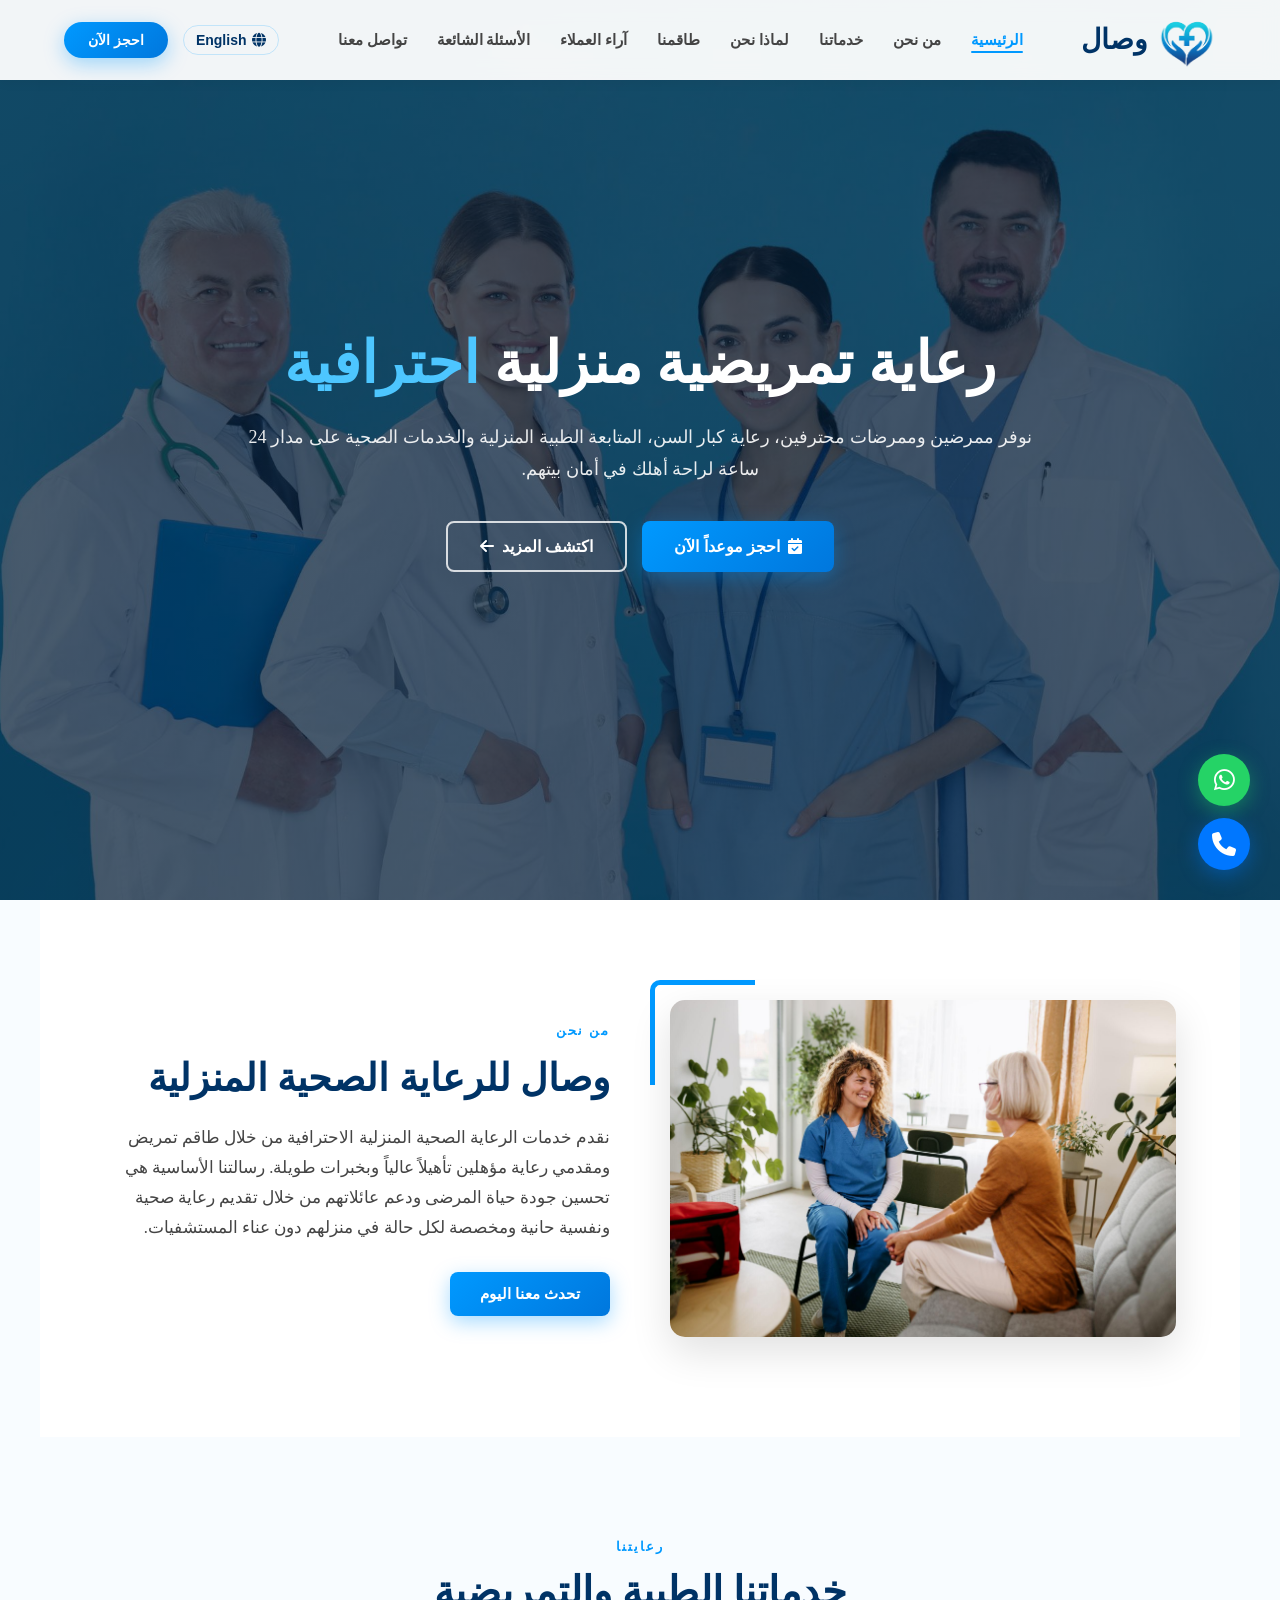
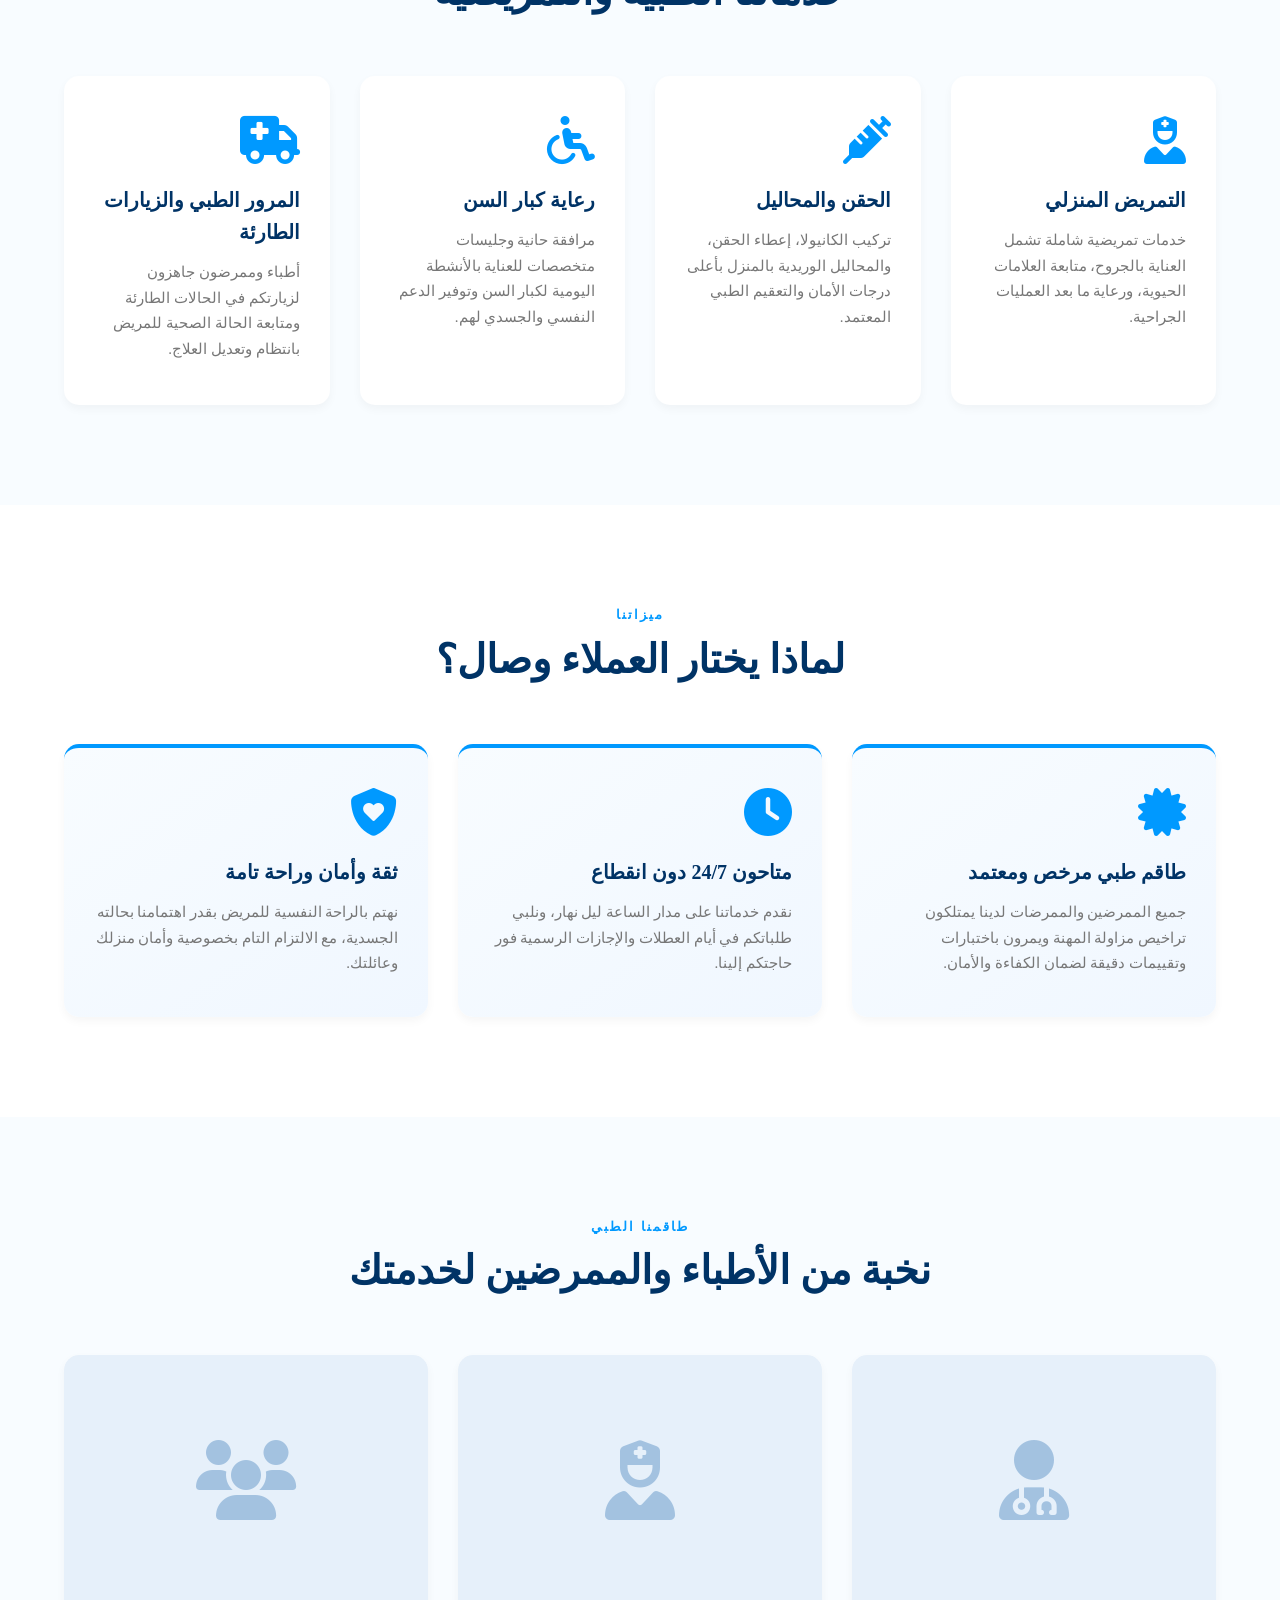
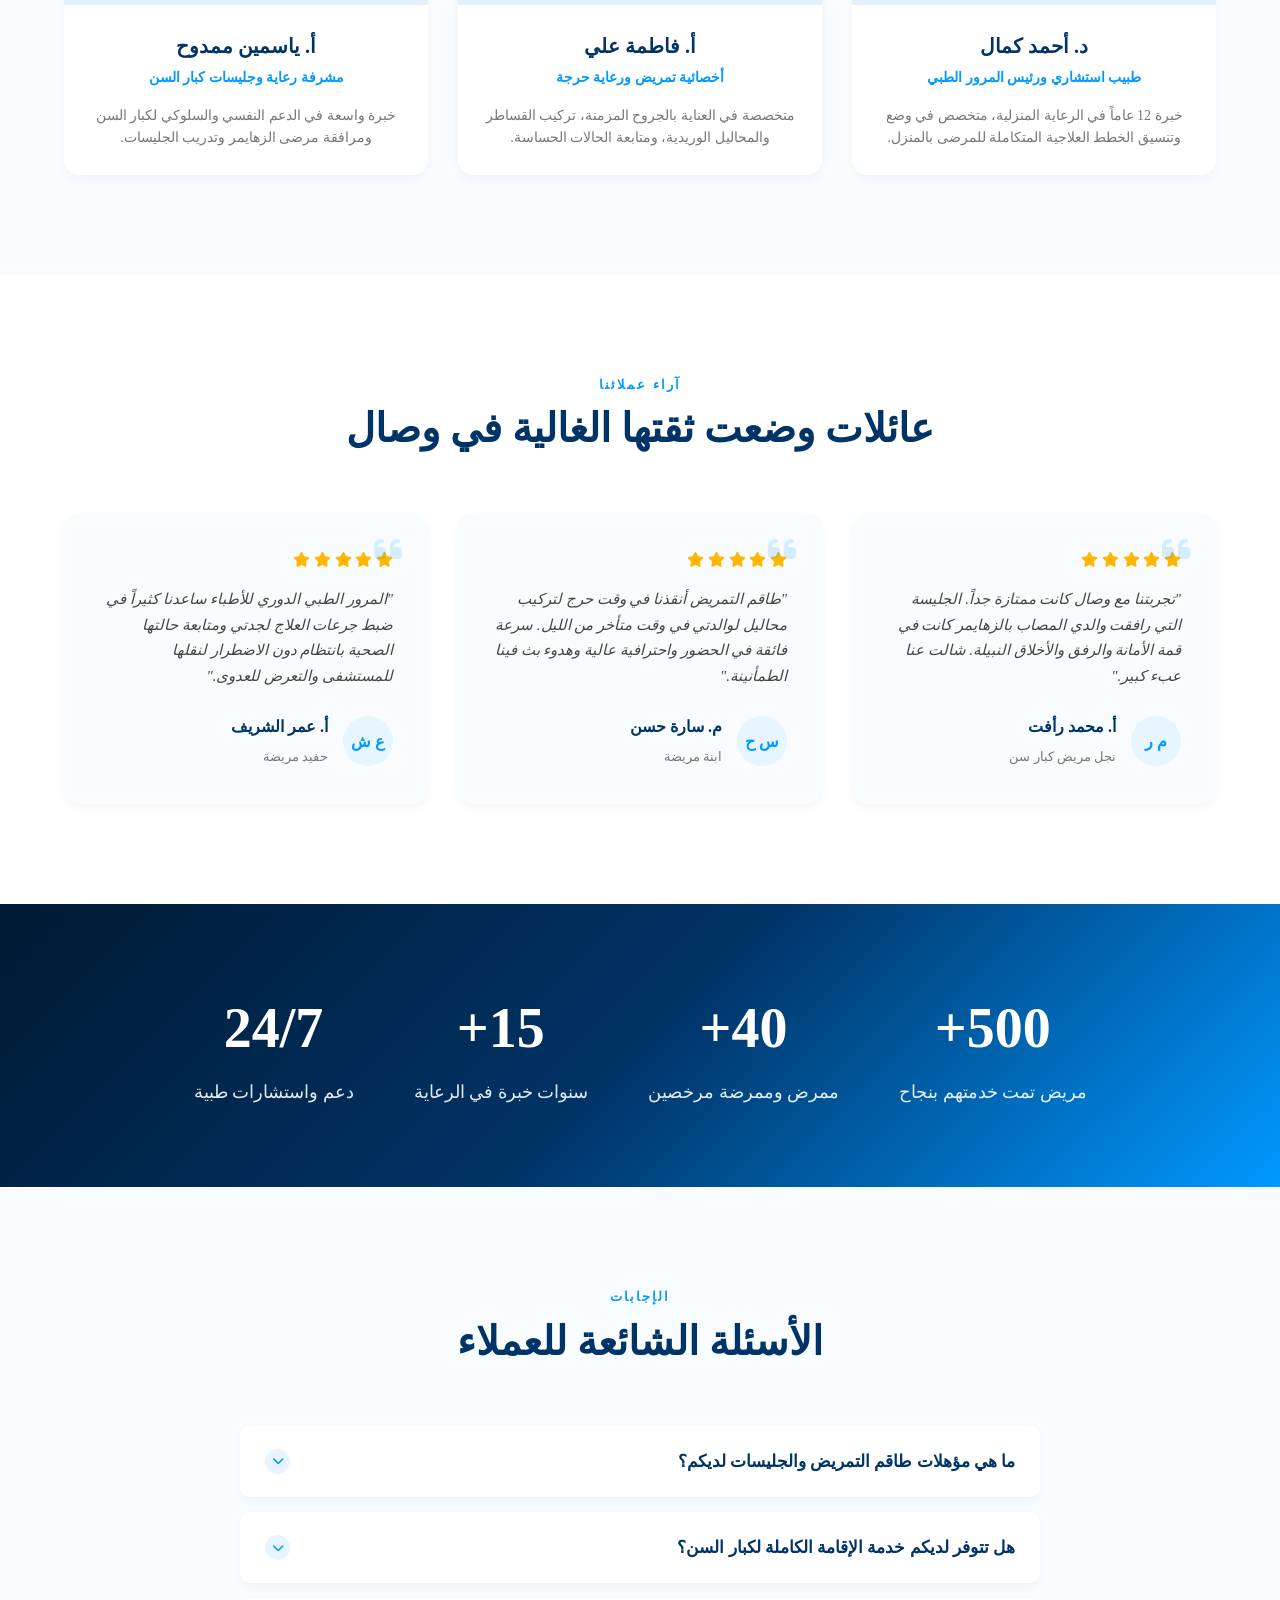
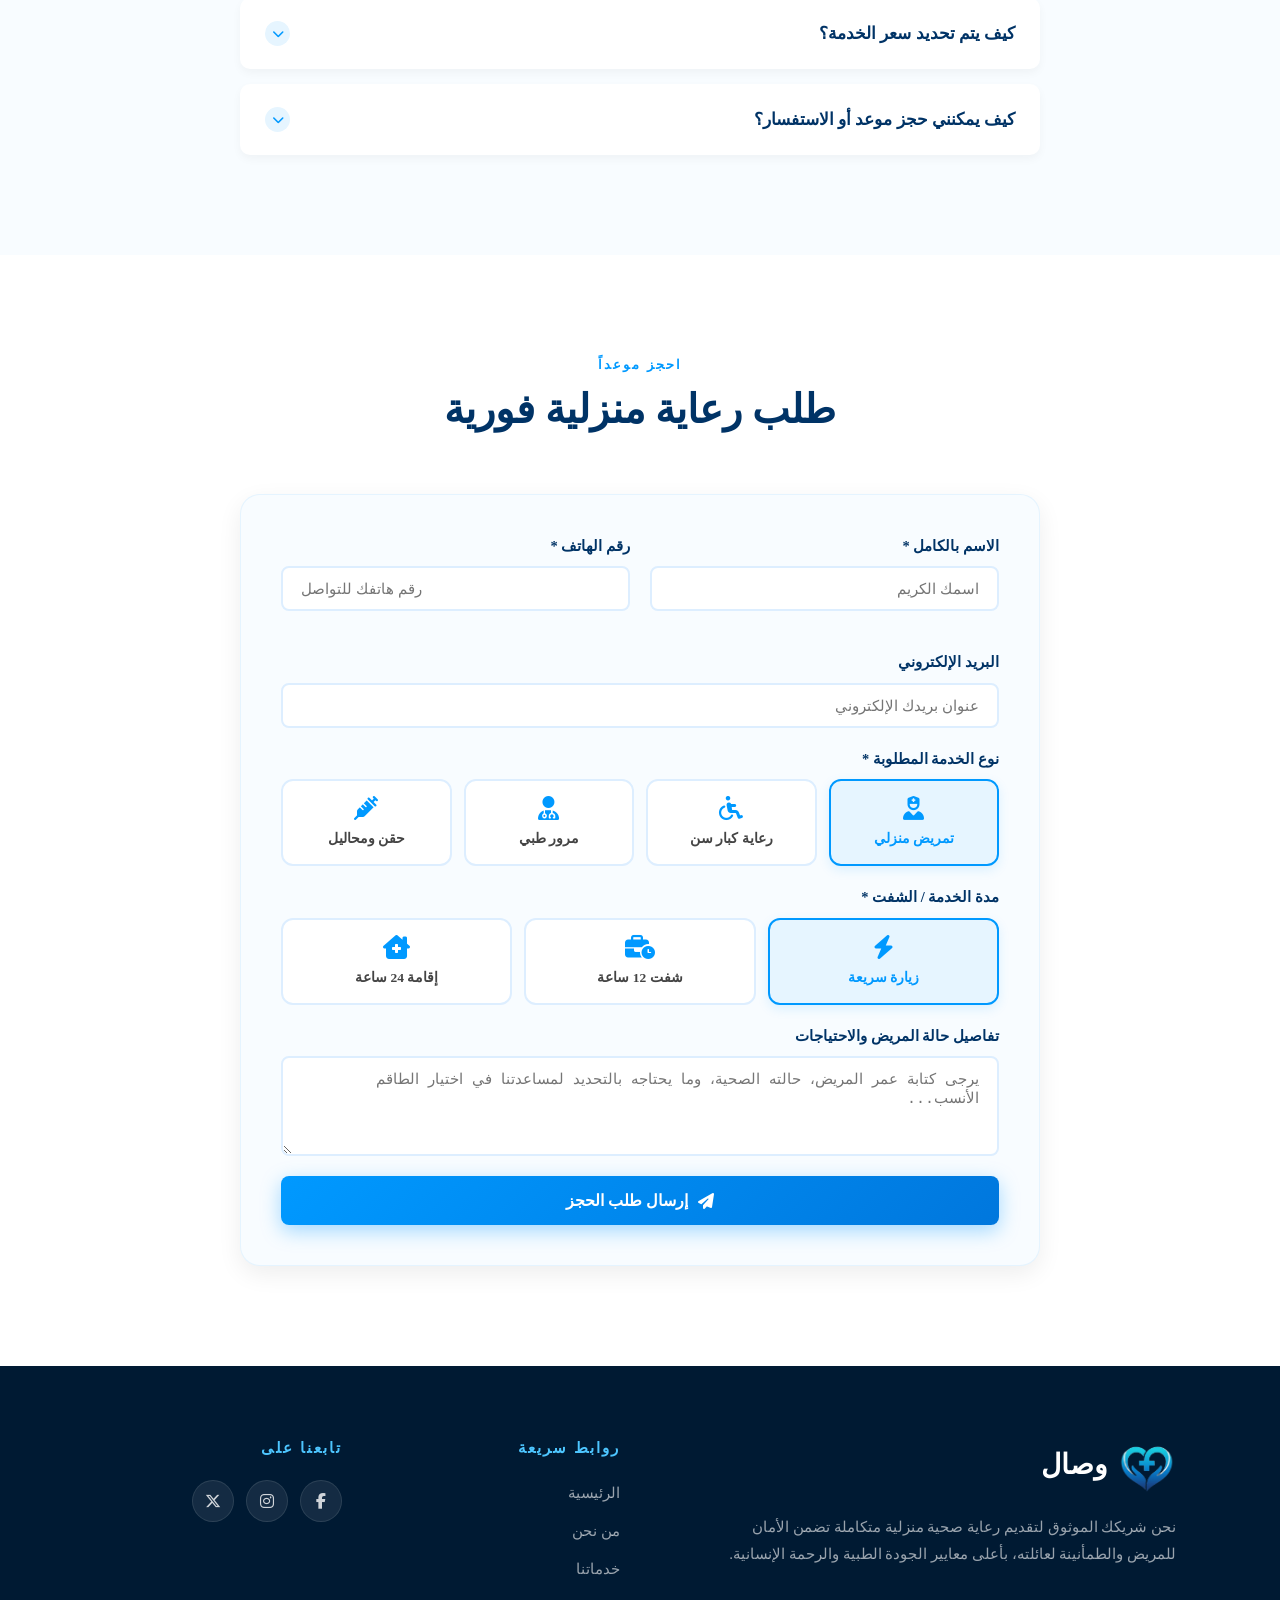
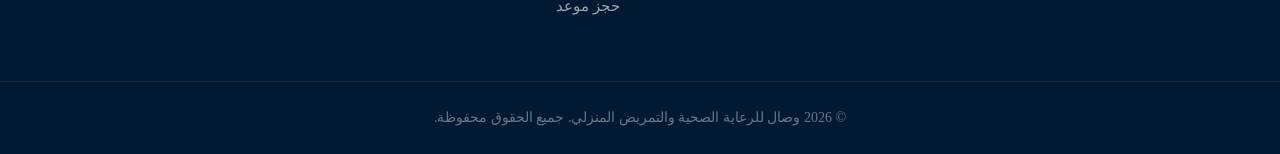
<file: index.html>
<!DOCTYPE html>
<html lang="ar" dir="rtl">
<head>
    <meta charset="UTF-8">
    <meta name="viewport" content="width=device-width, initial-scale=1.0">
    <meta name="description" content="وصال للرعاية الصحية المنزلية - نوفر تمريض منزلي احترافي، رعاية كبار السن، جليسات مسنات، ومرور طبي منزلي على مدار الساعة 24/7.">
    <title>وصال للرعاية المنزلية والتمريض المنزلي</title>
    <!-- FontAwesome Icons -->
    <link rel="stylesheet" href="https://cdnjs.cloudflare.com/ajax/libs/font-awesome/6.7.2/css/all.min.css">
    <!-- Split CSS Compiled File -->
    <link rel="stylesheet" href="./css/style.css">
</head>
<body>

<!-- ==========================================================================
     NAVBAR (الهيدر والنافبار)
     ========================================================================== -->
<header id="header">
    <nav>
        <a href="#" class="logo">
            <img src="./img/wisal_logo.png" alt="وصال للرعاية الصحية" class="logo-img">
            <h2>وصال</h2>
        </a>

        <ul class="nav-links" id="nav-links">
            <li><a href="#" class="active">الرئيسية</a></li>
            <li><a href="#about">من نحن</a></li>
            <li><a href="#services">خدماتنا</a></li>
            <li><a href="#why-us">لماذا نحن</a></li>
            <li><a href="#team">طاقمنا</a></li>
            <li><a href="#testimonials">آراء العملاء</a></li>
            <li><a href="#faq">الأسئلة الشائعة</a></li>
            <li><a href="#contact">تواصل معنا</a></li>
        </ul>

        <div class="nav-right">
            <!-- Language Switcher -->
            <button class="lang-switch" onclick="window.location.href='./index-en.html'">
                <i class="fa-solid fa-globe"></i>
                <span>English</span>
            </button>
            <button class="book-btn" onclick="document.getElementById('contact').scrollIntoView({behavior:'smooth'})">احجز الآن</button>
            <div class="hamburger" id="hamburger">
                <span></span>
                <span></span>
                <span></span>
            </div>
        </div>
    </nav>
</header>

<!-- ==========================================================================
     HERO SECTION (واجهة البداية)
     ========================================================================== -->
<section class="hero">
    <div class="hero-overlay">
        <div class="hero-text">
            <h1>رعاية تمريضية منزلية <span>احترافية</span></h1>
            <p>نوفر ممرضين وممرضات محترفين، رعاية كبار السن، المتابعة الطبية المنزلية والخدمات الصحية على مدار 24 ساعة لراحة أهلك في أمان بيتهم.</p>
            <div class="buttons">
                <button class="btn1" onclick="document.getElementById('contact').scrollIntoView({behavior:'smooth'})">
                    <i class="fa-solid fa-calendar-check"></i> احجز موعداً الآن
                </button>
                <button class="btn2" onclick="document.getElementById('about').scrollIntoView({behavior:'smooth'})">
                    اكتشف المزيد <i class="fa-solid fa-arrow-left"></i>
                </button>
            </div>
        </div>
    </div>
</section>

<!-- ==========================================================================
     ABOUT SECTION (عن الشركة)
     ========================================================================== -->
<section id="about" class="about">
    <div class="about-image reveal">
        <img src="./img/tFx-KhAilJrNJD1cGnGdFwAbZsKAb8rjtskVbV6EomZc5nAIpCiWA5G-6uvdhgjhZjy23Blpyqgkq9o8GJXaNEtevzfDGAfsOKgZnXQZ93qeG8VlobmFA5ruehhHsmvQbsqc4K2mUr1YyQvxYz3chcpA-TrYgQQSXexReo0SDhFoOBASvXWwSKOg_LoPv8xk.jpg" alt="طاقم تمريض وصال">
    </div>
    <div class="about-content reveal">
        <h4>من نحن</h4>
        <h2>وصال للرعاية الصحية المنزلية</h2>
        <p>نقدم خدمات الرعاية الصحية المنزلية الاحترافية من خلال طاقم تمريض ومقدمي رعاية مؤهلين تأهيلاً عالياً وبخبرات طويلة. رسالتنا الأساسية هي تحسين جودة حياة المرضى ودعم عائلاتهم من خلال تقديم رعاية صحية ونفسية حانية ومخصصة لكل حالة في منزلهم دون عناء المستشفيات.</p>
        <button onclick="document.getElementById('contact').scrollIntoView({behavior:'smooth'})">تحدث معنا اليوم</button>
    </div>
</section>

<!-- ==========================================================================
     SERVICES SECTION (الخدمات)
     ========================================================================== -->
<section id="services" class="services">
    <div class="section-header reveal">
        <h4>رعايتنا</h4>
        <h2>خدماتنا الطبية والتمريضية</h2>
    </div>
    <div class="service-container">
        <div class="service-card reveal">
            <i class="fa-solid fa-user-nurse"></i>
            <h3>التمريض المنزلي</h3>
            <p>خدمات تمريضية شاملة تشمل العناية بالجروح، متابعة العلامات الحيوية، ورعاية ما بعد العمليات الجراحية.</p>
        </div>
        <div class="service-card reveal">
            <i class="fa-solid fa-syringe"></i>
            <h3>الحقن والمحاليل</h3>
            <p>تركيب الكانيولا، إعطاء الحقن، والمحاليل الوريدية بالمنزل بأعلى درجات الأمان والتعقيم الطبي المعتمد.</p>
        </div>
        <div class="service-card reveal">
            <i class="fa-solid fa-wheelchair"></i>
            <h3>رعاية كبار السن</h3>
            <p>مرافقة حانية وجليسات متخصصات للعناية بالأنشطة اليومية لكبار السن وتوفير الدعم النفسي والجسدي لهم.</p>
        </div>
        <div class="service-card reveal">
            <i class="fa-solid fa-truck-medical"></i>
            <h3>المرور الطبي والزيارات الطارئة</h3>
            <p>أطباء وممرضون جاهزون لزيارتكم في الحالات الطارئة ومتابعة الحالة الصحية للمريض بانتظام وتعديل العلاج.</p>
        </div>
    </div>
</section>

<!-- ==========================================================================
     WHY US SECTION (لماذا نحن)
     ========================================================================== -->
<section id="why-us" class="why-us">
    <div class="section-header reveal">
        <h4>ميزاتنا</h4>
        <h2>لماذا يختار العملاء وصال؟</h2>
    </div>
    <div class="why-container">
        <div class="why-card reveal">
            <i class="fa-solid fa-certificate"></i>
            <h3>طاقم طبي مرخص ومعتمد</h3>
            <p>جميع الممرضين والممرضات لدينا يمتلكون تراخيص مزاولة المهنة ويمرون باختبارات وتقييمات دقيقة لضمان الكفاءة والأمان.</p>
        </div>
        <div class="why-card reveal">
            <i class="fa-solid fa-clock"></i>
            <h3>متاحون 24/7 دون انقطاع</h3>
            <p>نقدم خدماتنا على مدار الساعة ليل نهار، ونلبي طلباتكم في أيام العطلات والإجازات الرسمية فور حاجتكم إلينا.</p>
        </div>
        <div class="why-card reveal">
            <i class="fa-solid fa-shield-heart"></i>
            <h3>ثقة وأمان وراحة تامة</h3>
            <p>نهتم بالراحة النفسية للمريض بقدر اهتمامنا بحالته الجسدية، مع الالتزام التام بخصوصية وأمان منزلك وعائلتك.</p>
        </div>
    </div>
</section>

<!-- ==========================================================================
     TEAM SECTION (طاقم العمل)
     ========================================================================== -->
<section id="team" class="team">
    <div class="section-header reveal">
        <h4>طاقمنا الطبي</h4>
        <h2>نخبة من الأطباء والممرضين لخدمتك</h2>
    </div>
    <div class="team-container">
        <div class="team-card reveal">
            <div class="team-img-box">
                <i class="fa-solid fa-user-doctor"></i>
            </div>
            <div class="team-info">
                <h3>د. أحمد كمال</h3>
                <p class="specialty">طبيب استشاري ورئيس المرور الطبي</p>
                <p>خبرة 12 عاماً في الرعاية المنزلية، متخصص في وضع وتنسيق الخطط العلاجية المتكاملة للمرضى بالمنزل.</p>
            </div>
        </div>
        <div class="team-card reveal">
            <div class="team-img-box">
                <i class="fa-solid fa-user-nurse"></i>
            </div>
            <div class="team-info">
                <h3>أ. فاطمة علي</h3>
                <p class="specialty">أخصائية تمريض ورعاية حرجة</p>
                <p>متخصصة في العناية بالجروح المزمنة، تركيب القساطر والمحاليل الوريدية، ومتابعة الحالات الحساسة.</p>
            </div>
        </div>
        <div class="team-card reveal">
            <div class="team-img-box">
                <i class="fa-solid fa-users"></i>
            </div>
            <div class="team-info">
                <h3>أ. ياسمين ممدوح</h3>
                <p class="specialty">مشرفة رعاية وجليسات كبار السن</p>
                <p>خبرة واسعة في الدعم النفسي والسلوكي لكبار السن ومرافقة مرضى الزهايمر وتدريب الجليسات.</p>
            </div>
        </div>
    </div>
</section>

<!-- ==========================================================================
     TESTIMONIALS SECTION (آراء العملاء)
     ========================================================================== -->
<section id="testimonials" class="testimonials">
    <div class="section-header reveal">
        <h4>آراء عملائنا</h4>
        <h2>عائلات وضعت ثقتها الغالية في وصال</h2>
    </div>
    <div class="testimonial-container">
        <div class="testimonial-card reveal">
            <i class="fa-solid fa-quote-left quote-icon"></i>
            <div class="stars">
                <i class="fa-solid fa-star"></i>
                <i class="fa-solid fa-star"></i>
                <i class="fa-solid fa-star"></i>
                <i class="fa-solid fa-star"></i>
                <i class="fa-solid fa-star"></i>
            </div>
            <p>"تجربتنا مع وصال كانت ممتازة جداً. الجليسة التي رافقت والدي المصاب بالزهايمر كانت في قمة الأمانة والرفق والأخلاق النبيلة. شالت عنا عبء كبير."</p>
            <div class="client-info">
                <div class="client-avatar">م ر</div>
                <div class="client-details">
                    <h4>أ. محمد رأفت</h4>
                    <span>نجل مريض كبار سن</span>
                </div>
            </div>
        </div>
        <div class="testimonial-card reveal">
            <i class="fa-solid fa-quote-left quote-icon"></i>
            <div class="stars">
                <i class="fa-solid fa-star"></i>
                <i class="fa-solid fa-star"></i>
                <i class="fa-solid fa-star"></i>
                <i class="fa-solid fa-star"></i>
                <i class="fa-solid fa-star"></i>
            </div>
            <p>"طاقم التمريض أنقذنا في وقت حرج لتركيب محاليل لوالدتي في وقت متأخر من الليل. سرعة فائقة في الحضور واحترافية عالية وهدوء بث فينا الطمأنينة."</p>
            <div class="client-info">
                <div class="client-avatar">س ح</div>
                <div class="client-details">
                    <h4>م. سارة حسن</h4>
                    <span>ابنة مريضة</span>
                </div>
            </div>
        </div>
        <div class="testimonial-card reveal">
            <i class="fa-solid fa-quote-left quote-icon"></i>
            <div class="stars">
                <i class="fa-solid fa-star"></i>
                <i class="fa-solid fa-star"></i>
                <i class="fa-solid fa-star"></i>
                <i class="fa-solid fa-star"></i>
                <i class="fa-solid fa-star"></i>
            </div>
            <p>"المرور الطبي الدوري للأطباء ساعدنا كثيراً في ضبط جرعات العلاج لجدتي ومتابعة حالتها الصحية بانتظام دون الاضطرار لنقلها للمستشفى والتعرض للعدوى."</p>
            <div class="client-info">
                <div class="client-avatar">ع ش</div>
                <div class="client-details">
                    <h4>أ. عمر الشريف</h4>
                    <span>حفيد مريضة</span>
                </div>
            </div>
        </div>
    </div>
</section>

<!-- ==========================================================================
     STATISTICS SECTION (إحصائيات)
     ========================================================================== -->
<section class="stats">
    <div class="stat-box reveal">
        <h2>500+</h2>
        <p>مريض تمت خدمتهم بنجاح</p>
    </div>
    <div class="stat-box reveal">
        <h2>40+</h2>
        <p>ممرض وممرضة مرخصين</p>
    </div>
    <div class="stat-box reveal">
        <h2>15+</h2>
        <p>سنوات خبرة في الرعاية</p>
    </div>
    <div class="stat-box reveal">
        <h2>24/7</h2>
        <p>دعم واستشارات طبية</p>
    </div>
</section>

<!-- ==========================================================================
     FAQ SECTION (الأسئلة الشائعة)
     ========================================================================== -->
<section id="faq" class="faq">
    <div class="section-header reveal">
        <h4>الإجابات</h4>
        <h2>الأسئلة الشائعة للعملاء</h2>
    </div>
    <div class="faq-container">
        <div class="faq-item reveal">
            <div class="faq-header">
                <h3>ما هي مؤهلات طاقم التمريض والجليسات لديكم؟</h3>
                <div class="faq-icon"><i class="fa-solid fa-chevron-down"></i></div>
            </div>
            <div class="faq-body">
                <div class="faq-content">
                    جميع أفراد طاقمنا التمريضي حاصلون على شهادات معتمدة في التمريض وتراخيص مزاولة المهنة الرسمية. أما جليسات كبار السن فيتم اختيارهن بعناية فائقة وتدريبهن على الدعم النفسي والجسدي، ومرافقة مرضى الزهايمر وشلل الرعاش بدقة وأمان.
                </div>
            </div>
        </div>
        <div class="faq-item reveal">
            <div class="faq-header">
                <h3>هل تتوفر لديكم خدمة الإقامة الكاملة لكبار السن؟</h3>
                <div class="faq-icon"><i class="fa-solid fa-chevron-down"></i></div>
            </div>
            <div class="faq-body">
                <div class="faq-content">
                    نعم، نوفر خدمات رعاية وإقامة كاملة (24 ساعة) إما عن طريق ممرض متواجد بشكل مستمر أو جليسة مقيمة، أو من خلال شفتات تمريضية متناوبة (مثال: شفت كل 12 ساعة) لضمان عدم ترك المريض بمفرده نهائياً.
                </div>
            </div>
        </div>
        <div class="faq-item reveal">
            <div class="faq-header">
                <h3>كيف يتم تحديد سعر الخدمة؟</h3>
                <div class="faq-icon"><i class="fa-solid fa-chevron-down"></i></div>
            </div>
            <div class="faq-body">
                <div class="faq-content">
                    يتم تحديد التكلفة بناءً على الحالة الصحية للمريض ونوع الخدمة المطلوبة (تمريض علاجي مكثف أم رعاية يومية ومرافقة) وعدد الساعات المطلوبة (زيارة سريعة، شفت 12 ساعة، أم إقامة كاملة). نوفر عروضاً وأسعاراً مرنة وباقات شهرية موفرة.
                </div>
            </div>
        </div>
        <div class="faq-item reveal">
            <div class="faq-header">
                <h3>كيف يمكنني حجز موعد أو الاستفسار؟</h3>
                <div class="faq-icon"><i class="fa-solid fa-chevron-down"></i></div>
            </div>
            <div class="faq-body">
                <div class="faq-content">
                    يمكنك طلب الخدمة بسهولة بملء نموذج الحجز أسفل الصفحة، أو عن طريق الاتصال الهاتفي المباشر بنا، أو عبر محادثة واتساب الفورية بالضغط على زر الواتساب أسفل الشاشة للتواصل مباشرة مع مشرف الخدمة وتنسيق الزيارة.
                </div>
            </div>
        </div>
    </div>
</section>

<!-- ==========================================================================
     CONTACT SECTION (التواصل والحجز التفاعلي)
     ========================================================================== -->
<section id="contact" class="contact">
    <div class="section-header reveal">
        <h4>احجز موعداً</h4>
        <h2>طلب رعاية منزلية فورية</h2>
    </div>
    
    <div class="booking-form-box reveal">
        <form id="bookingForm" action="https://formspree.io/f/xzdngzao" method="POST">
            <!-- Name & Email -->
            <div class="form-group-grid">
                <div class="form-group">
                    <label for="name">الاسم بالكامل *</label>
                    <input type="text" id="name" name="name" class="form-input" placeholder="اسمك الكريم" required>
                </div>
                <div class="form-group">
                    <label for="phone">رقم الهاتف *</label>
                    <input type="tel" id="phone" name="phone" class="form-input" placeholder="رقم هاتفك للتواصل" required>
                </div>
            </div>
            
            <div class="form-group">
                <label for="email">البريد الإلكتروني</label>
                <input type="email" id="email" name="email" class="form-input" placeholder="عنوان بريدك الإلكتروني">
            </div>

            <!-- Service Radio Selection Grid -->
            <div class="form-group">
                <label>نوع الخدمة المطلوبة *</label>
                <div class="radio-grid">
                    <label class="radio-card">
                        <input type="radio" name="service_type" value="Nursing" checked>
                        <i class="fa-solid fa-user-nurse"></i>
                        <span>تمريض منزلي</span>
                    </label>
                    <label class="radio-card">
                        <input type="radio" name="service_type" value="Elderly Care">
                        <i class="fa-solid fa-wheelchair"></i>
                        <span>رعاية كبار سن</span>
                    </label>
                    <label class="radio-card">
                        <input type="radio" name="service_type" value="Medical Visit">
                        <i class="fa-solid fa-user-doctor"></i>
                        <span>مرور طبي</span>
                    </label>
                    <label class="radio-card">
                        <input type="radio" name="service_type" value="Injections/IV">
                        <i class="fa-solid fa-syringe"></i>
                        <span>حقن ومحاليل</span>
                    </label>
                </div>
            </div>

            <!-- Duration Selection Grid -->
            <div class="form-group">
                <label>مدة الخدمة / الشفت *</label>
                <div class="radio-grid">
                    <label class="radio-card">
                        <input type="radio" name="duration" value="Quick Visit" checked>
                        <i class="fa-solid fa-bolt"></i>
                        <span>زيارة سريعة</span>
                    </label>
                    <label class="radio-card">
                        <input type="radio" name="duration" value="12 Hours Shift">
                        <i class="fa-solid fa-business-time"></i>
                        <span>شفت 12 ساعة</span>
                    </label>
                    <label class="radio-card">
                        <input type="radio" name="duration" value="24 Hours Care">
                        <i class="fa-solid fa-house-chimney-medical"></i>
                        <span>إقامة 24 ساعة</span>
                    </label>
                </div>
            </div>

            <!-- Patient Details Textarea -->
            <div class="form-group">
                <label for="message">تفاصيل حالة المريض والاحتياجات</label>
                <textarea id="message" name="message" class="form-textarea" placeholder="يرجى كتابة عمر المريض، حالته الصحية، وما يحتاجه بالتحديد لمساعدتنا في اختيار الطاقم الأنسب..."></textarea>
            </div>

            <!-- Submit Button -->
            <button type="submit" class="submit-btn">
                <i class="fa-solid fa-paper-plane"></i>
                <span>إرسال طلب الحجز</span>
            </button>
        </form>
    </div>
</section>

<!-- ==========================================================================
     FOOTER (الفوتر المحسن)
     ========================================================================== -->
<footer>
    <div class="footer-container">
        <div class="footer-brand">
            <div class="logo">
                <img src="./img/wisal_logo.png" alt="وصال للرعاية الصحية" class="logo-img">
                <h2>وصال</h2>
            </div>
            <p>نحن شريكك الموثوق لتقديم رعاية صحية منزلية متكاملة تضمن الأمان للمريض والطمأنينة لعائلته، بأعلى معايير الجودة الطبية والرحمة الإنسانية.</p>
        </div>
        <div class="footer-links">
            <h4>روابط سريعة</h4>
            <ul>
                <li><a href="#">الرئيسية</a></li>
                <li><a href="#about">من نحن</a></li>
                <li><a href="#services">خدماتنا</a></li>
                <li><a href="#contact">حجز موعد</a></li>
            </ul>
        </div>
        <div class="footer-social">
            <h4>تابعنا على</h4>
            <div class="social-icons">
                <a href="#" aria-label="فيسبوك"><i class="fa-brands fa-facebook-f"></i></a>
                <a href="#" aria-label="إنستغرام"><i class="fa-brands fa-instagram"></i></a>
                <a href="#" aria-label="تويتر"><i class="fa-brands fa-x-twitter"></i></a>
            </div>
        </div>
    </div>
    <div class="footer-bottom">
        <p>© 2026 وصال للرعاية الصحية والتمريض المنزلي. جميع الحقوق محفوظة.</p>
    </div>
</footer>

<!-- ==========================================================================
     FLOATING WIDGETS (أزرار الاتصال والواتساب العائمة)
     ========================================================================== -->
<div class="floating-widgets">
    <!-- WhatsApp Widget -->
    <a href="https://wa.me/201000000000?text=%D9%85%D8%B1%D8%AD%D8%A8%D8%A7%D9%8B%20%D9%88%D8%B5%D8%A7%D9%84%D8%8C%20%D8%A3%D9%88%D8%AF%20%D8%A7%D9%84%D8%A7%D8%B3%D8%AA%D9%81%D8%B3%D8%A7%D8%B1%20%D8%B9%D9%86%20%D8%AE%D8%AF%D9%85%D8%A7%D8%AA%20%D8%A7%D9%84%D8%B1%D8%B9%D8%A7%D9%8A%D8%A9%20%D8%A7%D9%84%D9%85%D9%86%D8%B2%D9%84%D9%8A%D8%A9." 
       class="floating-btn whatsapp" target="_blank" aria-label="تواصل معنا عبر واتساب">
        <i class="fa-brands fa-whatsapp"></i>
    </a>
    <!-- Phone Call Widget -->
    <a href="tel:+201000000000" class="floating-btn call" aria-label="اتصل بنا هاتفياً">
        <i class="fa-solid fa-phone"></i>
    </a>
</div>

<!-- Scroll to Top Button -->
<button class="scroll-top" id="scrollTop" aria-label="رجوع للأعلى">
    <i class="fa-solid fa-arrow-up"></i>
</button>

<!-- Main App Script Module -->
<script type="module" src="./js/app.js"></script>
</body>
</html>
</file>
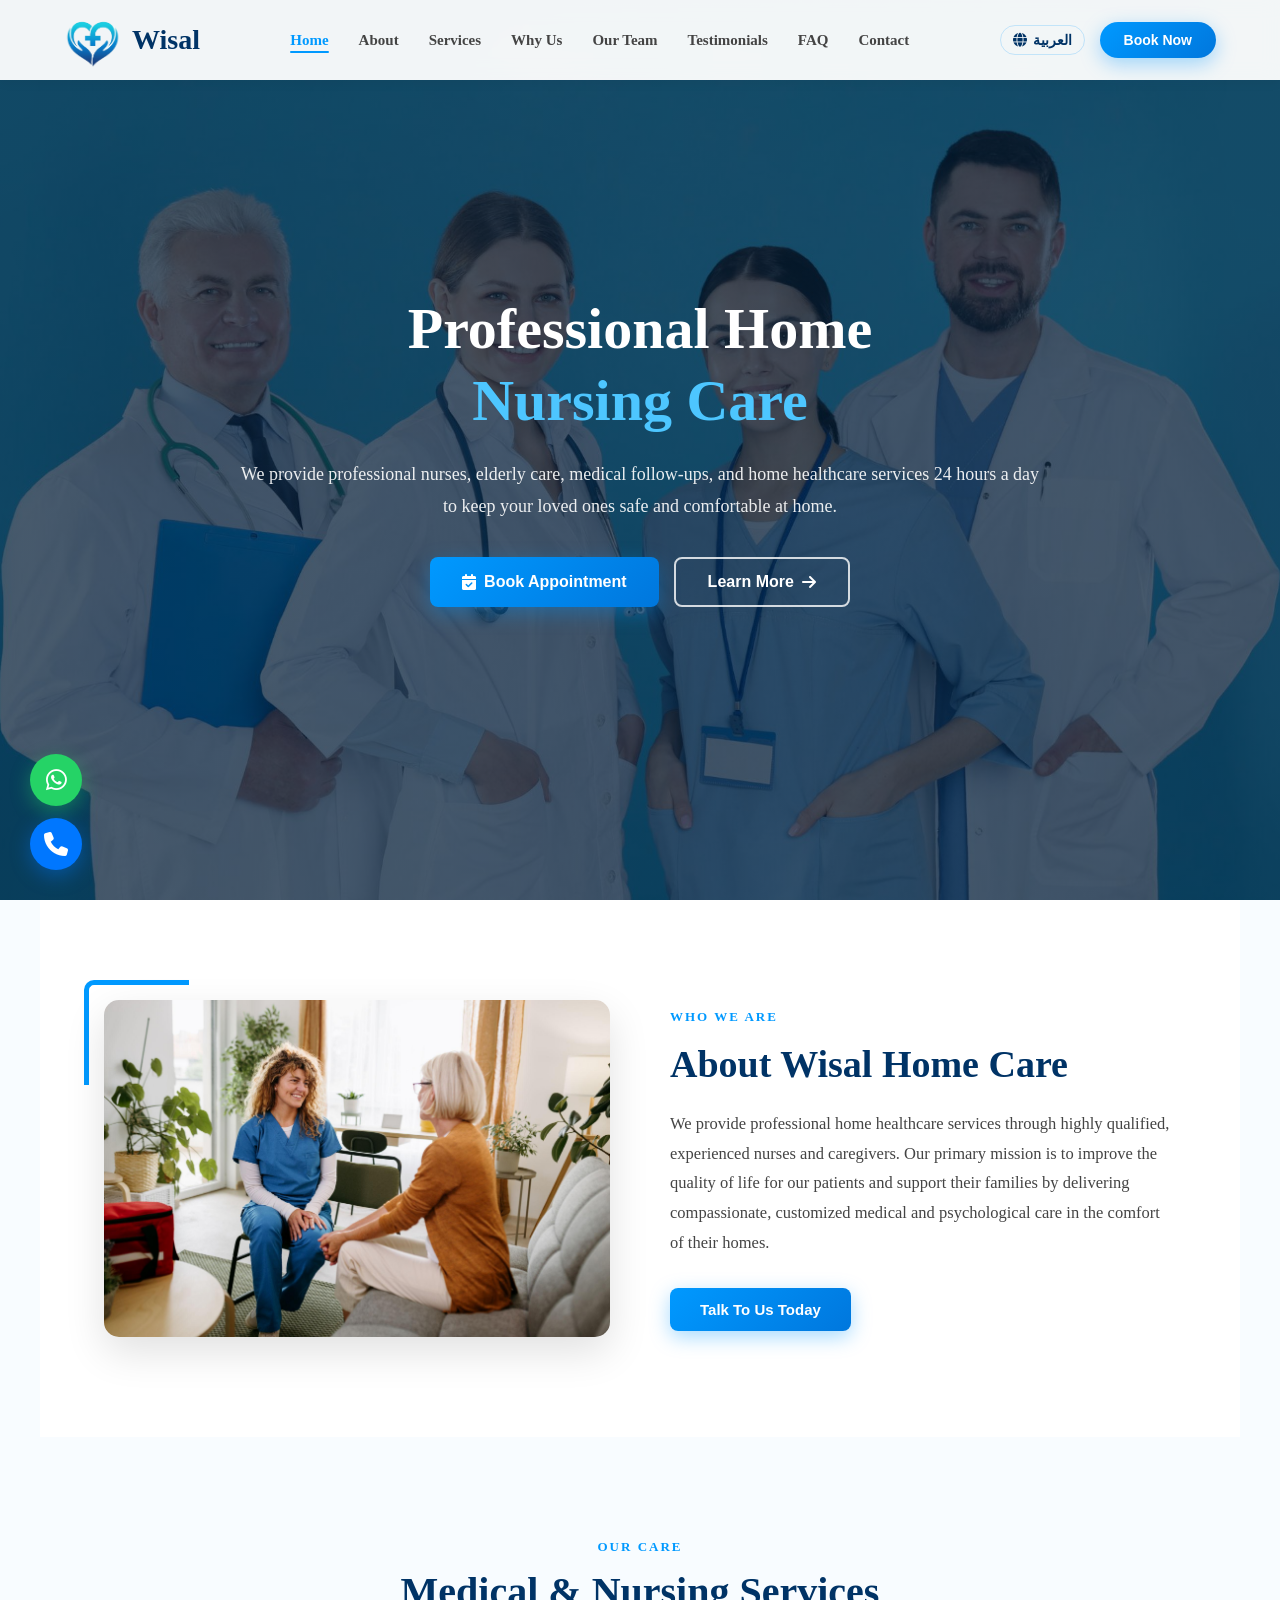
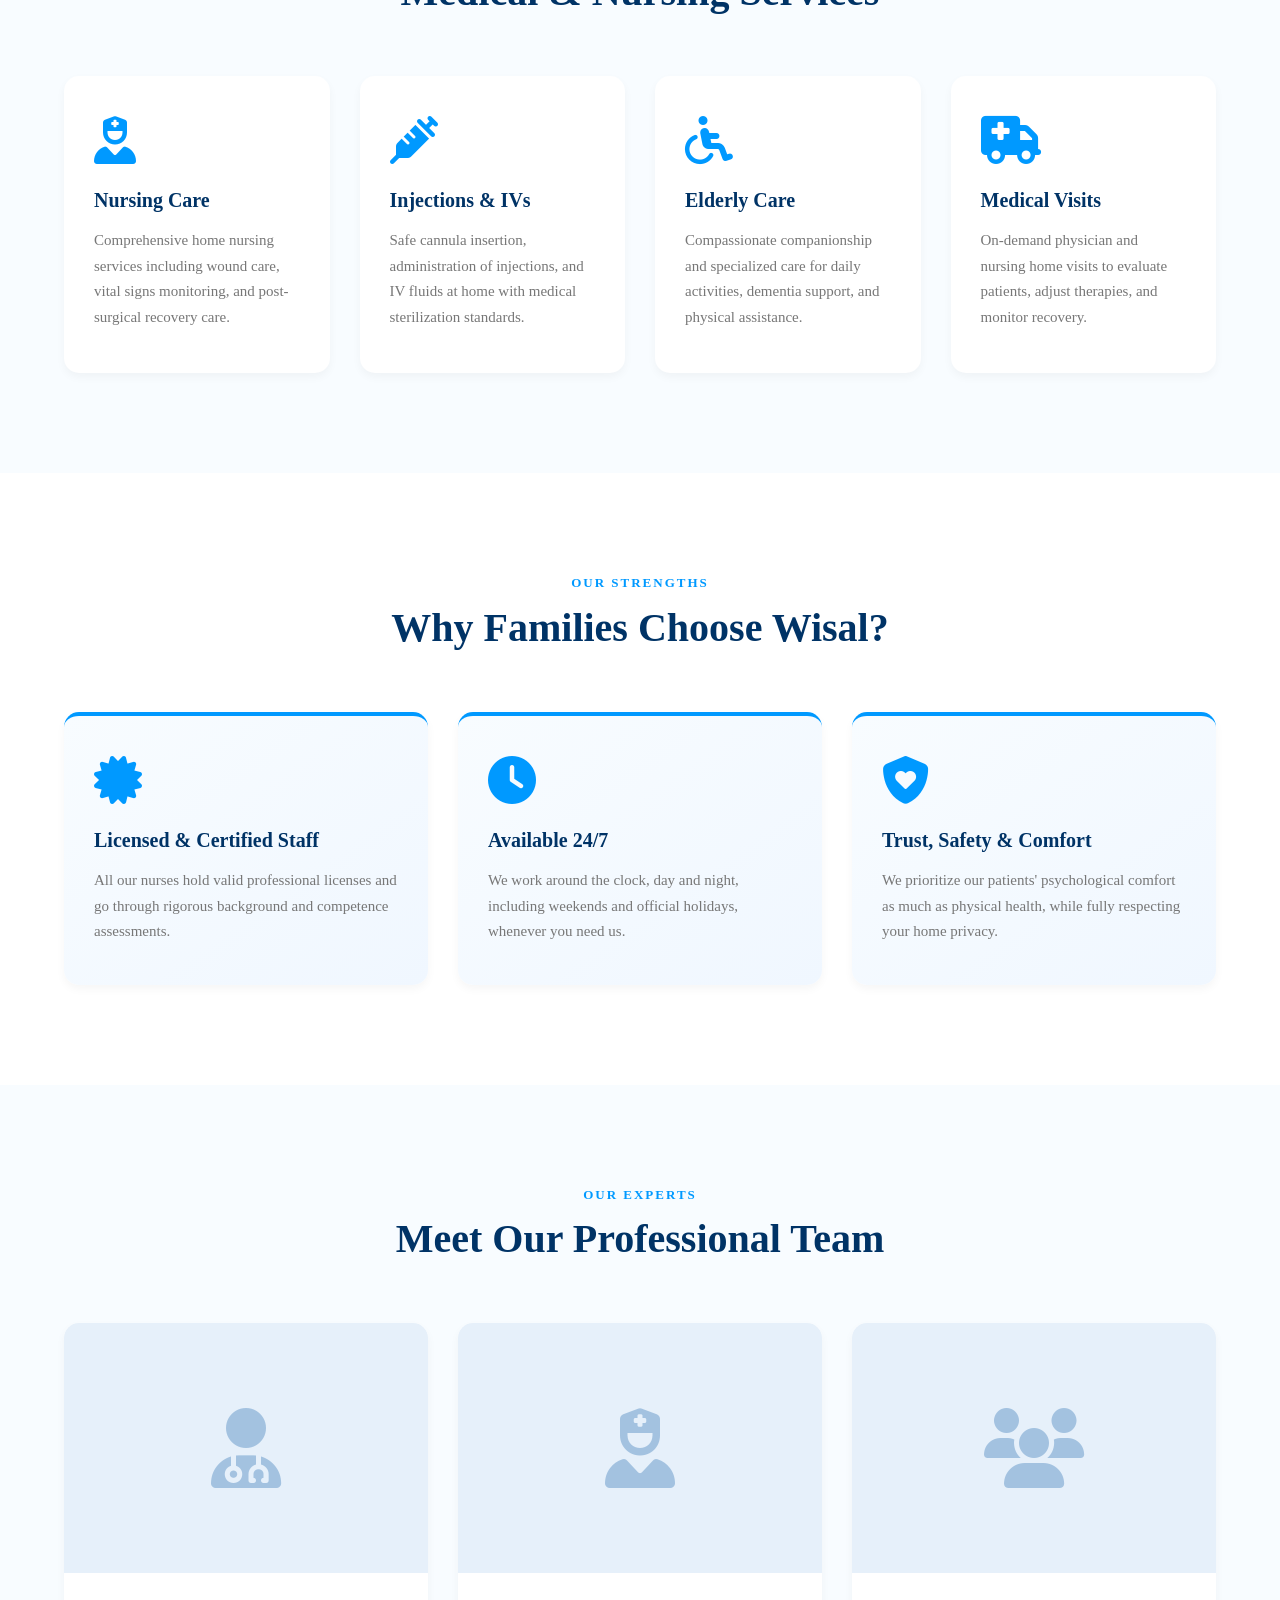
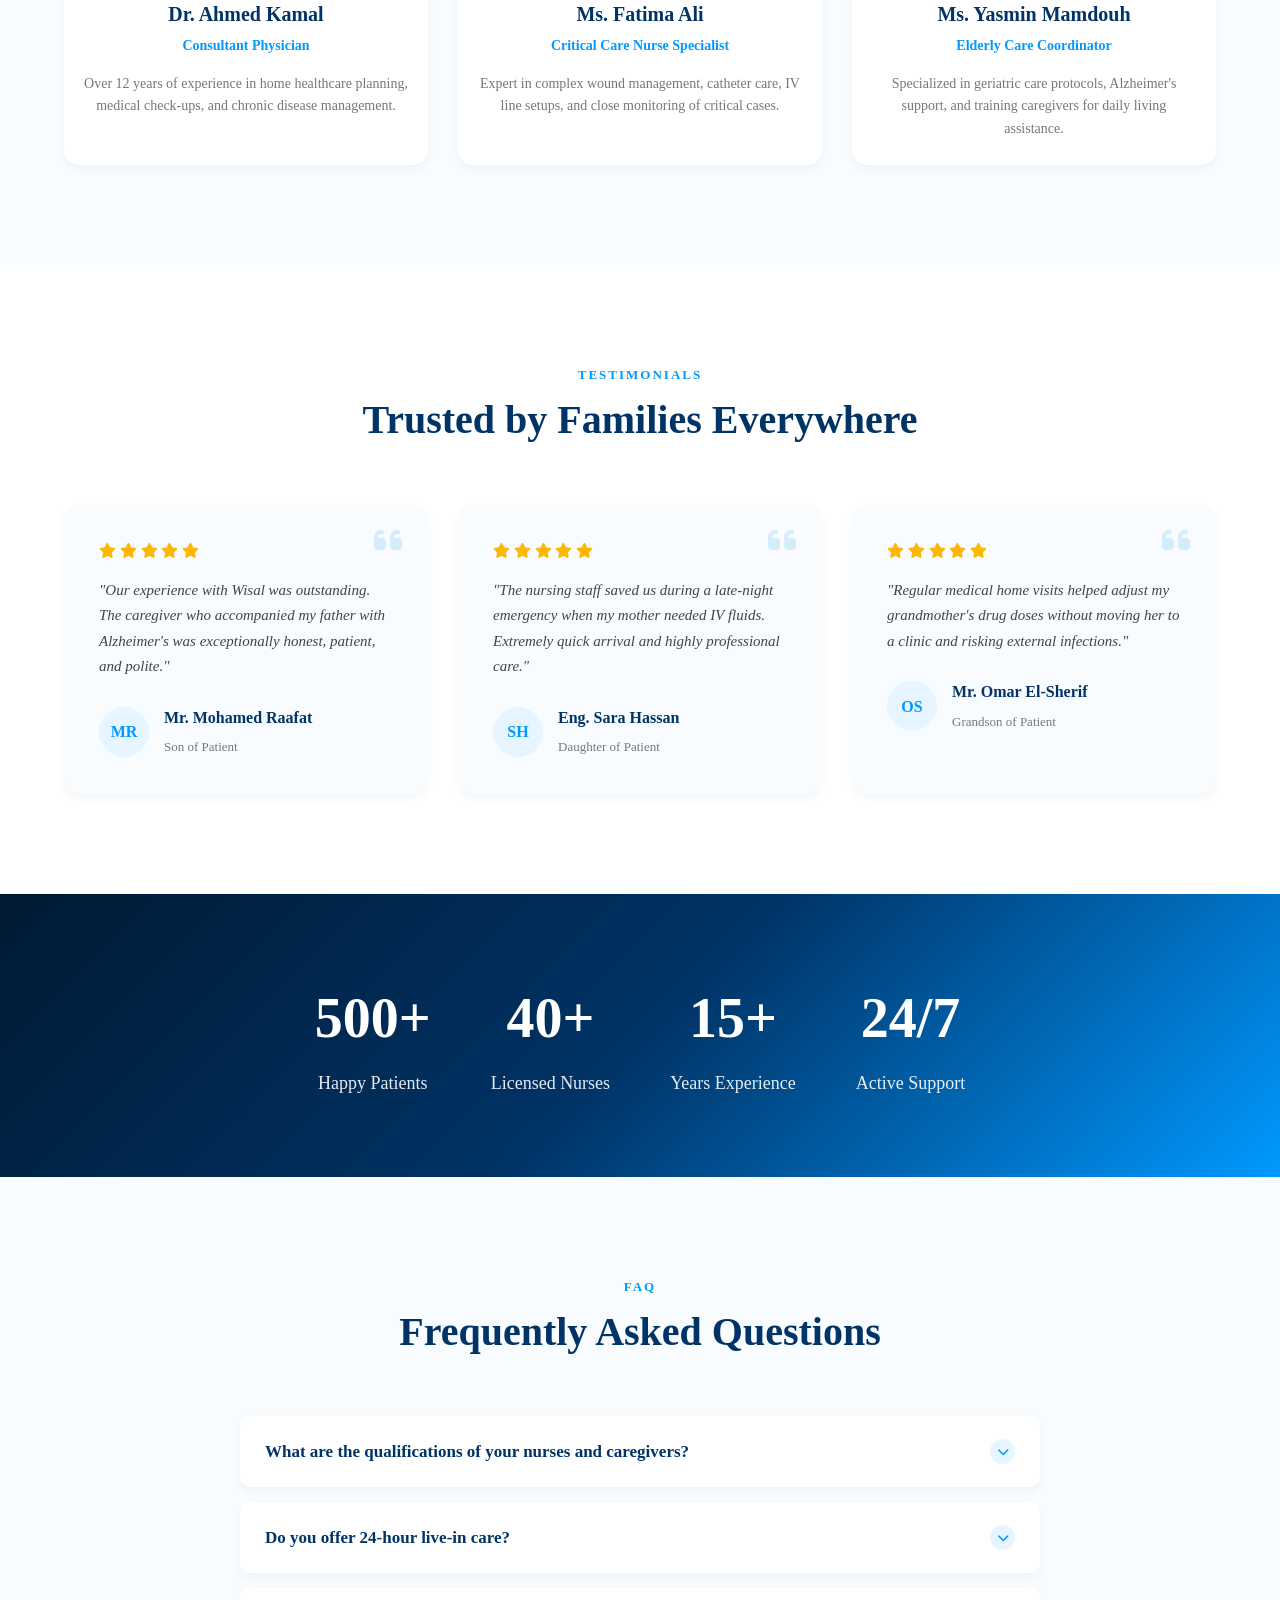
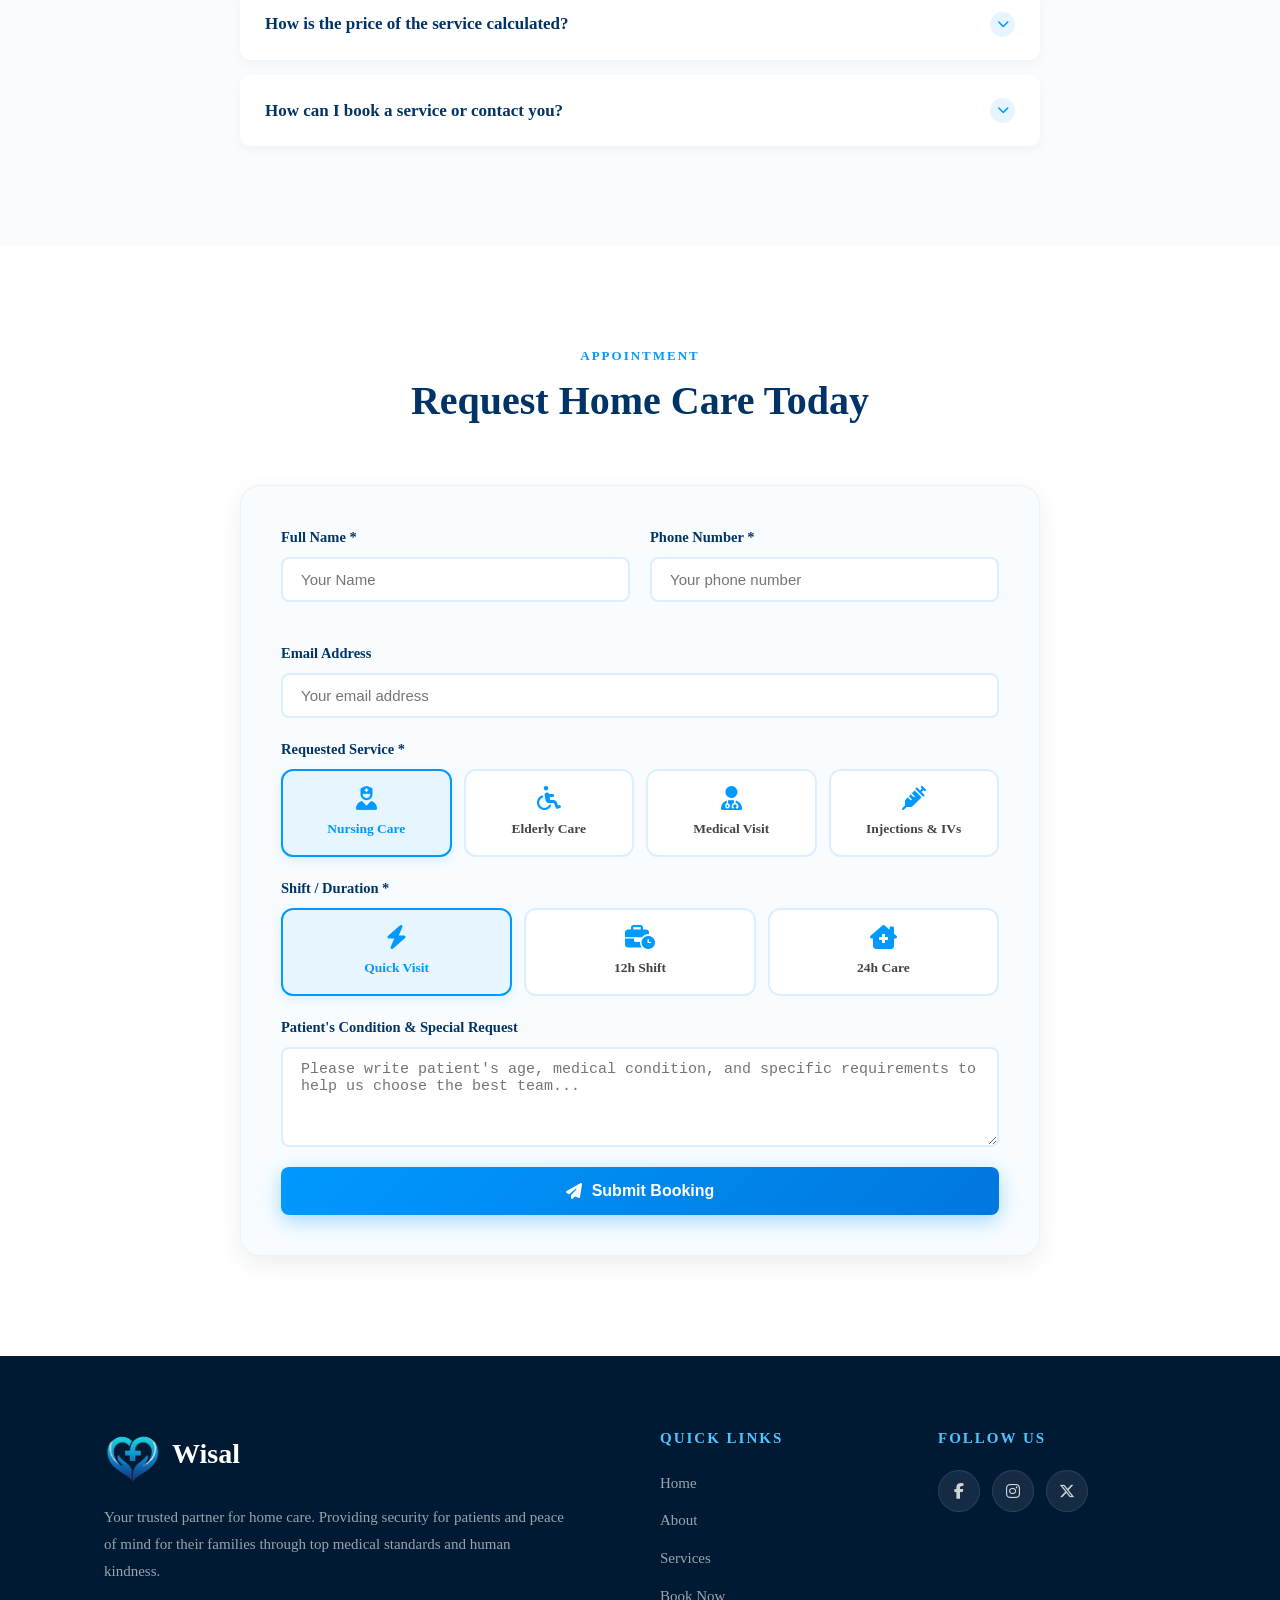
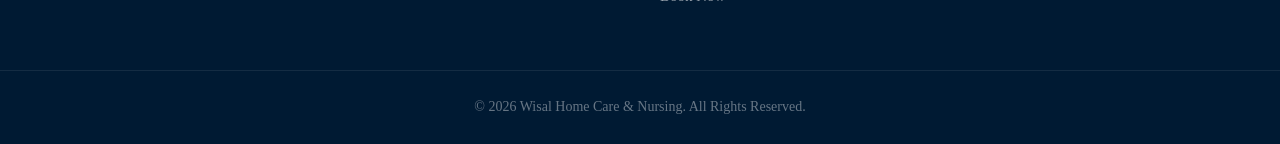
<file: index-en.html>
<!DOCTYPE html>
<html lang="en" dir="ltr">
<head>
    <meta charset="UTF-8">
    <meta name="viewport" content="width=device-width, initial-scale=1.0">
    <meta name="description" content="Wisal Home Care Community - Providing professional home nursing, elderly care, and medical follow-ups 24/7.">
    <title>Wisal Home Care & Nursing Services</title>
    <!-- FontAwesome Icons -->
    <link rel="stylesheet" href="https://cdnjs.cloudflare.com/ajax/libs/font-awesome/6.7.2/css/all.min.css">
    <!-- Split CSS Compiled File -->
    <link rel="stylesheet" href="./css/style.css">
</head>
<body>

<!-- ==========================================================================
     NAVBAR
     ========================================================================== -->
<header id="header">
    <nav>
        <a href="#" class="logo">
            <img src="./img/wisal_logo.png" alt="Wisal Home Care" class="logo-img">
            <h2>Wisal</h2>
        </a>

        <ul class="nav-links" id="nav-links">
            <li><a href="#" class="active">Home</a></li>
            <li><a href="#about">About</a></li>
            <li><a href="#services">Services</a></li>
            <li><a href="#why-us">Why Us</a></li>
            <li><a href="#team">Our Team</a></li>
            <li><a href="#testimonials">Testimonials</a></li>
            <li><a href="#faq">FAQ</a></li>
            <li><a href="#contact">Contact</a></li>
        </ul>

        <div class="nav-right">
            <!-- Language Switcher -->
            <button class="lang-switch" onclick="window.location.href='./index.html'">
                <i class="fa-solid fa-globe"></i>
                <span>العربية</span>
            </button>
            <button class="book-btn" onclick="document.getElementById('contact').scrollIntoView({behavior:'smooth'})">Book Now</button>
            <div class="hamburger" id="hamburger">
                <span></span>
                <span></span>
                <span></span>
            </div>
        </div>
    </nav>
</header>

<!-- ==========================================================================
     HERO SECTION
     ========================================================================== -->
<section class="hero">
    <div class="hero-overlay">
        <div class="hero-text">
            <h1>Professional Home <span>Nursing Care</span></h1>
            <p>We provide professional nurses, elderly care, medical follow-ups, and home healthcare services 24 hours a day to keep your loved ones safe and comfortable at home.</p>
            <div class="buttons">
                <button class="btn1" onclick="document.getElementById('contact').scrollIntoView({behavior:'smooth'})">
                    <i class="fa-solid fa-calendar-check"></i> Book Appointment
                </button>
                <button class="btn2" onclick="document.getElementById('about').scrollIntoView({behavior:'smooth'})">
                    Learn More <i class="fa-solid fa-arrow-right"></i>
                </button>
            </div>
        </div>
    </div>
</section>

<!-- ==========================================================================
     ABOUT SECTION
     ========================================================================== -->
<section id="about" class="about">
    <div class="about-image reveal">
        <img src="./img/tFx-KhAilJrNJD1cGnGdFwAbZsKAb8rjtskVbV6EomZc5nAIpCiWA5G-6uvdhgjhZjy23Blpyqgkq9o8GJXaNEtevzfDGAfsOKgZnXQZ93qeG8VlobmFA5ruehhHsmvQbsqc4K2mUr1YyQvxYz3chcpA-TrYgQQSXexReo0SDhFoOBASvXWwSKOg_LoPv8xk.jpg" alt="Wisal Nursing Staff">
    </div>
    <div class="about-content reveal">
        <h4>Who We Are</h4>
        <h2>About Wisal Home Care</h2>
        <p>We provide professional home healthcare services through highly qualified, experienced nurses and caregivers. Our primary mission is to improve the quality of life for our patients and support their families by delivering compassionate, customized medical and psychological care in the comfort of their homes.</p>
        <button onclick="document.getElementById('contact').scrollIntoView({behavior:'smooth'})">Talk To Us Today</button>
    </div>
</section>

<!-- ==========================================================================
     SERVICES SECTION
     ========================================================================== -->
<section id="services" class="services">
    <div class="section-header reveal">
        <h4>Our Care</h4>
        <h2>Medical & Nursing Services</h2>
    </div>
    <div class="service-container">
        <div class="service-card reveal">
            <i class="fa-solid fa-user-nurse"></i>
            <h3>Nursing Care</h3>
            <p>Comprehensive home nursing services including wound care, vital signs monitoring, and post-surgical recovery care.</p>
        </div>
        <div class="service-card reveal">
            <i class="fa-solid fa-syringe"></i>
            <h3>Injections & IVs</h3>
            <p>Safe cannula insertion, administration of injections, and IV fluids at home with medical sterilization standards.</p>
        </div>
        <div class="service-card reveal">
            <i class="fa-solid fa-wheelchair"></i>
            <h3>Elderly Care</h3>
            <p>Compassionate companionship and specialized care for daily activities, dementia support, and physical assistance.</p>
        </div>
        <div class="service-card reveal">
            <i class="fa-solid fa-truck-medical"></i>
            <h3>Medical Visits</h3>
            <p>On-demand physician and nursing home visits to evaluate patients, adjust therapies, and monitor recovery.</p>
        </div>
    </div>
</section>

<!-- ==========================================================================
     WHY US SECTION
     ========================================================================== -->
<section id="why-us" class="why-us">
    <div class="section-header reveal">
        <h4>Our Strengths</h4>
        <h2>Why Families Choose Wisal?</h2>
    </div>
    <div class="why-container">
        <div class="why-card reveal">
            <i class="fa-solid fa-certificate"></i>
            <h3>Licensed & Certified Staff</h3>
            <p>All our nurses hold valid professional licenses and go through rigorous background and competence assessments.</p>
        </div>
        <div class="why-card reveal">
            <i class="fa-solid fa-clock"></i>
            <h3>Available 24/7</h3>
            <p>We work around the clock, day and night, including weekends and official holidays, whenever you need us.</p>
        </div>
        <div class="why-card reveal">
            <i class="fa-solid fa-shield-heart"></i>
            <h3>Trust, Safety & Comfort</h3>
            <p>We prioritize our patients' psychological comfort as much as physical health, while fully respecting your home privacy.</p>
        </div>
    </div>
</section>

<!-- ==========================================================================
     TEAM SECTION
     ========================================================================== -->
<section id="team" class="team">
    <div class="section-header reveal">
        <h4>Our Experts</h4>
        <h2>Meet Our Professional Team</h2>
    </div>
    <div class="team-container">
        <div class="team-card reveal">
            <div class="team-img-box">
                <i class="fa-solid fa-user-doctor"></i>
            </div>
            <div class="team-info">
                <h3>Dr. Ahmed Kamal</h3>
                <p class="specialty">Consultant Physician</p>
                <p>Over 12 years of experience in home healthcare planning, medical check-ups, and chronic disease management.</p>
            </div>
        </div>
        <div class="team-card reveal">
            <div class="team-img-box">
                <i class="fa-solid fa-user-nurse"></i>
            </div>
            <div class="team-info">
                <h3>Ms. Fatima Ali</h3>
                <p class="specialty">Critical Care Nurse Specialist</p>
                <p>Expert in complex wound management, catheter care, IV line setups, and close monitoring of critical cases.</p>
            </div>
        </div>
        <div class="team-card reveal">
            <div class="team-img-box">
                <i class="fa-solid fa-users"></i>
            </div>
            <div class="team-info">
                <h3>Ms. Yasmin Mamdouh</h3>
                <p class="specialty">Elderly Care Coordinator</p>
                <p>Specialized in geriatric care protocols, Alzheimer's support, and training caregivers for daily living assistance.</p>
            </div>
        </div>
    </div>
</section>

<!-- ==========================================================================
     TESTIMONIALS SECTION
     ========================================================================== -->
<section id="testimonials" class="testimonials">
    <div class="section-header reveal">
        <h4>Testimonials</h4>
        <h2>Trusted by Families Everywhere</h2>
    </div>
    <div class="testimonial-container">
        <div class="testimonial-card reveal">
            <i class="fa-solid fa-quote-left quote-icon"></i>
            <div class="stars">
                <i class="fa-solid fa-star"></i>
                <i class="fa-solid fa-star"></i>
                <i class="fa-solid fa-star"></i>
                <i class="fa-solid fa-star"></i>
                <i class="fa-solid fa-star"></i>
            </div>
            <p>"Our experience with Wisal was outstanding. The caregiver who accompanied my father with Alzheimer's was exceptionally honest, patient, and polite."</p>
            <div class="client-info">
                <div class="client-avatar">MR</div>
                <div class="client-details">
                    <h4>Mr. Mohamed Raafat</h4>
                    <span>Son of Patient</span>
                </div>
            </div>
        </div>
        <div class="testimonial-card reveal">
            <i class="fa-solid fa-quote-left quote-icon"></i>
            <div class="stars">
                <i class="fa-solid fa-star"></i>
                <i class="fa-solid fa-star"></i>
                <i class="fa-solid fa-star"></i>
                <i class="fa-solid fa-star"></i>
                <i class="fa-solid fa-star"></i>
            </div>
            <p>"The nursing staff saved us during a late-night emergency when my mother needed IV fluids. Extremely quick arrival and highly professional care."</p>
            <div class="client-info">
                <div class="client-avatar">SH</div>
                <div class="client-details">
                    <h4>Eng. Sara Hassan</h4>
                    <span>Daughter of Patient</span>
                </div>
            </div>
        </div>
        <div class="testimonial-card reveal">
            <i class="fa-solid fa-quote-left quote-icon"></i>
            <div class="stars">
                <i class="fa-solid fa-star"></i>
                <i class="fa-solid fa-star"></i>
                <i class="fa-solid fa-star"></i>
                <i class="fa-solid fa-star"></i>
                <i class="fa-solid fa-star"></i>
            </div>
            <p>"Regular medical home visits helped adjust my grandmother's drug doses without moving her to a clinic and risking external infections."</p>
            <div class="client-info">
                <div class="client-avatar">OS</div>
                <div class="client-details">
                    <h4>Mr. Omar El-Sherif</h4>
                    <span>Grandson of Patient</span>
                </div>
            </div>
        </div>
    </div>
</section>

<!-- ==========================================================================
     STATISTICS SECTION
     ========================================================================== -->
<section class="stats">
    <div class="stat-box reveal">
        <h2>500+</h2>
        <p>Happy Patients</p>
    </div>
    <div class="stat-box reveal">
        <h2>40+</h2>
        <p>Licensed Nurses</p>
    </div>
    <div class="stat-box reveal">
        <h2>15+</h2>
        <p>Years Experience</p>
    </div>
    <div class="stat-box reveal">
        <h2>24/7</h2>
        <p>Active Support</p>
    </div>
</section>

<!-- ==========================================================================
     FAQ SECTION
     ========================================================================== -->
<section id="faq" class="faq">
    <div class="section-header reveal">
        <h4>FAQ</h4>
        <h2>Frequently Asked Questions</h2>
    </div>
    <div class="faq-container">
        <div class="faq-item reveal">
            <div class="faq-header">
                <h3>What are the qualifications of your nurses and caregivers?</h3>
                <div class="faq-icon"><i class="fa-solid fa-chevron-down"></i></div>
            </div>
            <div class="faq-body">
                <div class="faq-content">
                    All our nursing staff hold accredited nursing degrees and official practice licenses. Our elderly caregivers are carefully selected and trained in physical assistance, psychological comfort, and caring for patients with Alzheimer's and Parkinson's.
                </div>
            </div>
        </div>
        <div class="faq-item reveal">
            <div class="faq-header">
                <h3>Do you offer 24-hour live-in care?</h3>
                <div class="faq-icon"><i class="fa-solid fa-chevron-down"></i></div>
            </div>
            <div class="faq-body">
                <div class="faq-content">
                    Yes, we provide 24/7 live-in care services, either through a resident caregiver or via shifts (e.g., rotating 12-hour shifts) to guarantee that the patient is never left unsupervised.
                </div>
            </div>
        </div>
        <div class="faq-item reveal">
            <div class="faq-header">
                <h3>How is the price of the service calculated?</h3>
                <div class="faq-icon"><i class="fa-solid fa-chevron-down"></i></div>
            </div>
            <div class="faq-body">
                <div class="faq-content">
                    Pricing is calculated based on the patient's medical condition, the type of care (medical treatment vs daily companion care), and the duration (quick visit, 12-hour shift, or 24-hour residency). We offer flexible monthly packages.
                </div>
            </div>
        </div>
        <div class="faq-item reveal">
            <div class="faq-header">
                <h3>How can I book a service or contact you?</h3>
                <div class="faq-icon"><i class="fa-solid fa-chevron-down"></i></div>
            </div>
            <div class="faq-body">
                <div class="faq-content">
                    You can request a booking by filling out the form below, calling us directly, or using the floating WhatsApp button to chat instantly with our service coordinators.
                </div>
            </div>
        </div>
    </div>
</section>

<!-- ==========================================================================
     CONTACT SECTION
     ========================================================================== -->
<section id="contact" class="contact">
    <div class="section-header reveal">
        <h4>Appointment</h4>
        <h2>Request Home Care Today</h2>
    </div>
    
    <div class="booking-form-box reveal">
        <form id="bookingForm" action="https://formspree.io/f/xzdngzao" method="POST">
            <!-- Name & Phone -->
            <div class="form-group-grid">
                <div class="form-group">
                    <label for="name">Full Name *</label>
                    <input type="text" id="name" name="name" class="form-input" placeholder="Your Name" required>
                </div>
                <div class="form-group">
                    <label for="phone">Phone Number *</label>
                    <input type="tel" id="phone" name="phone" class="form-input" placeholder="Your phone number" required>
                </div>
            </div>
            
            <div class="form-group">
                <label for="email">Email Address</label>
                <input type="email" id="email" name="email" class="form-input" placeholder="Your email address">
            </div>

            <!-- Service Radio Selection Grid -->
            <div class="form-group">
                <label>Requested Service *</label>
                <div class="radio-grid">
                    <label class="radio-card">
                        <input type="radio" name="service_type" value="Nursing" checked>
                        <i class="fa-solid fa-user-nurse"></i>
                        <span>Nursing Care</span>
                    </label>
                    <label class="radio-card">
                        <input type="radio" name="service_type" value="Elderly Care">
                        <i class="fa-solid fa-wheelchair"></i>
                        <span>Elderly Care</span>
                    </label>
                    <label class="radio-card">
                        <input type="radio" name="service_type" value="Medical Visit">
                        <i class="fa-solid fa-user-doctor"></i>
                        <span>Medical Visit</span>
                    </label>
                    <label class="radio-card">
                        <input type="radio" name="service_type" value="Injections/IV">
                        <i class="fa-solid fa-syringe"></i>
                        <span>Injections & IVs</span>
                    </label>
                </div>
            </div>

            <!-- Duration Selection Grid -->
            <div class="form-group">
                <label>Shift / Duration *</label>
                <div class="radio-grid">
                    <label class="radio-card">
                        <input type="radio" name="duration" value="Quick Visit" checked>
                        <i class="fa-solid fa-bolt"></i>
                        <span>Quick Visit</span>
                    </label>
                    <label class="radio-card">
                        <input type="radio" name="duration" value="12 Hours Shift">
                        <i class="fa-solid fa-business-time"></i>
                        <span>12h Shift</span>
                    </label>
                    <label class="radio-card">
                        <input type="radio" name="duration" value="24 Hours Care">
                        <i class="fa-solid fa-house-chimney-medical"></i>
                        <span>24h Care</span>
                    </label>
                </div>
            </div>

            <!-- Patient Details Textarea -->
            <div class="form-group">
                <label for="message">Patient's Condition & Special Request</label>
                <textarea id="message" name="message" class="form-textarea" placeholder="Please write patient's age, medical condition, and specific requirements to help us choose the best team..."></textarea>
            </div>

            <!-- Submit Button -->
            <button type="submit" class="submit-btn">
                <i class="fa-solid fa-paper-plane"></i>
                <span>Submit Booking</span>
            </button>
        </form>
    </div>
</section>

<!-- ==========================================================================
     FOOTER
     ========================================================================== -->
<footer>
    <div class="footer-container">
        <div class="footer-brand">
            <div class="logo">
                <img src="./img/wisal_logo.png" alt="Wisal Home Care" class="logo-img">
                <h2>Wisal</h2>
            </div>
            <p>Your trusted partner for home care. Providing security for patients and peace of mind for their families through top medical standards and human kindness.</p>
        </div>
        <div class="footer-links">
            <h4>Quick Links</h4>
            <ul>
                <li><a href="#">Home</a></li>
                <li><a href="#about">About</a></li>
                <li><a href="#services">Services</a></li>
                <li><a href="#contact">Book Now</a></li>
            </ul>
        </div>
        <div class="footer-social">
            <h4>Follow Us</h4>
            <div class="social-icons">
                <a href="#" aria-label="Facebook"><i class="fa-brands fa-facebook-f"></i></a>
                <a href="#" aria-label="Instagram"><i class="fa-brands fa-instagram"></i></a>
                <a href="#" aria-label="Twitter"><i class="fa-brands fa-x-twitter"></i></a>
            </div>
        </div>
    </div>
    <div class="footer-bottom">
        <p>© 2026 Wisal Home Care & Nursing. All Rights Reserved.</p>
    </div>
</footer>

<!-- ==========================================================================
     FLOATING WIDGETS
     ========================================================================== -->
<div class="floating-widgets">
    <!-- WhatsApp Widget -->
    <a href="https://wa.me/201000000000?text=Hi%20Wisal,%20I%20would%20like%20to%20inquire%20about%20your%20home%20care%20services." 
       class="floating-btn whatsapp" target="_blank" aria-label="Contact us on WhatsApp">
        <i class="fa-brands fa-whatsapp"></i>
    </a>
    <!-- Phone Call Widget -->
    <a href="tel:+201000000000" class="floating-btn call" aria-label="Call us">
        <i class="fa-solid fa-phone"></i>
    </a>
</div>

<!-- Scroll to Top Button -->
<button class="scroll-top" id="scrollTop" aria-label="Scroll to top">
    <i class="fa-solid fa-arrow-up"></i>
</button>

<!-- Main App Script Module -->
<script type="module" src="./js/app.js"></script>
</body>
</html>
</file>
<file: css/style.css>
/* ==========================================================================
   Wisal Care Community - Main Compiled Stylesheet
   ========================================================================== */

@import url('base.css');
@import url('navigation.css');
@import url('sections.css');
@import url('components.css');
</file>
